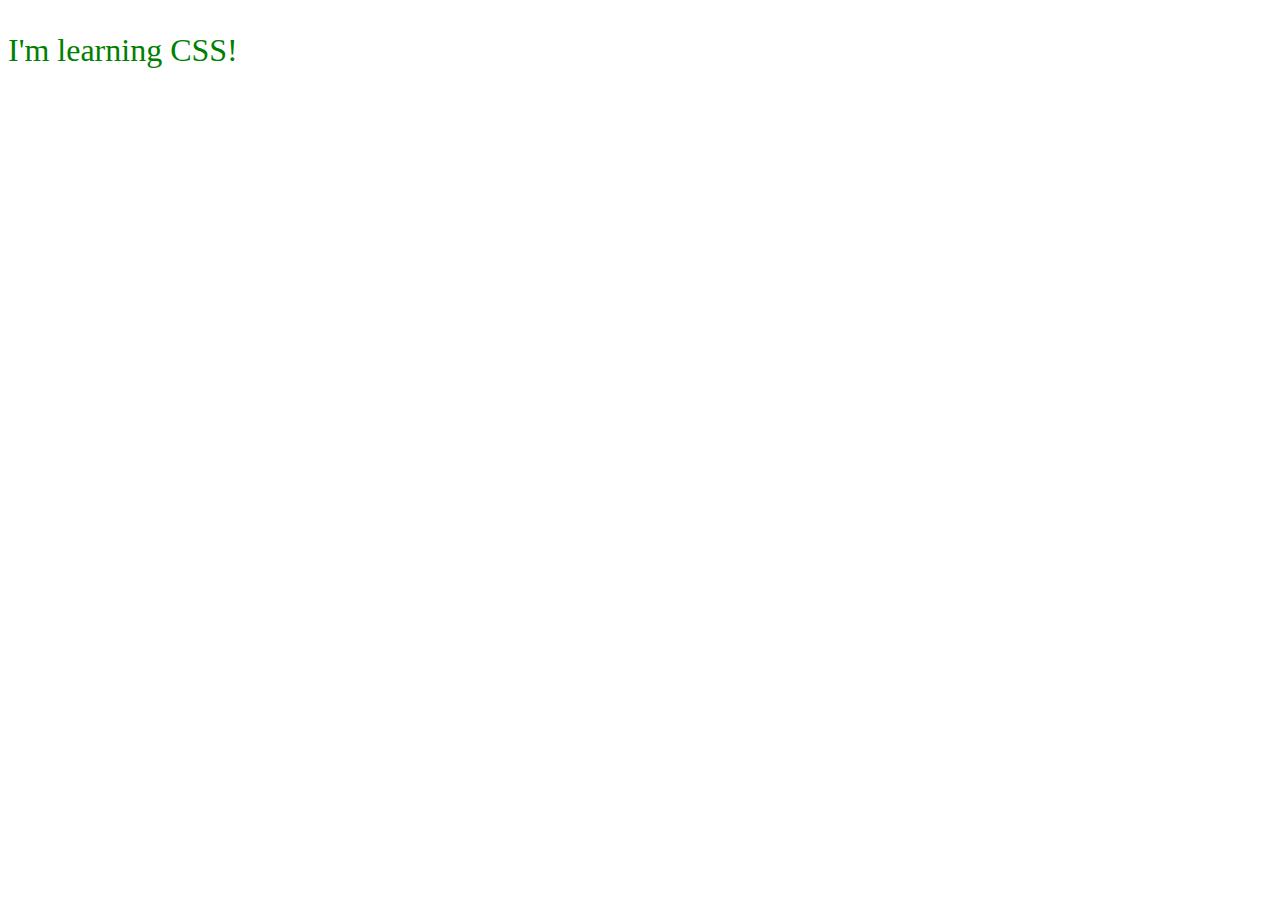
<file: 01_lesson/index.html>
<!DOCTYPE html>
<html lang="en">
<head>
    <meta charset="UTF-8">
    <meta http-equiv="X-UA-Compatible" content="IE=edge">
    <meta name="viewport" content="width=device-width, initial-scale=1.0">
    <title>lesson 01</title>
    <link rel="stylesheet" href="css/style.css">
    <style>
        p{
            color: green;
        }
    </style>
</head>
<body>
    <p>I'm learning CSS!</p>
</body>
</html>
</file>
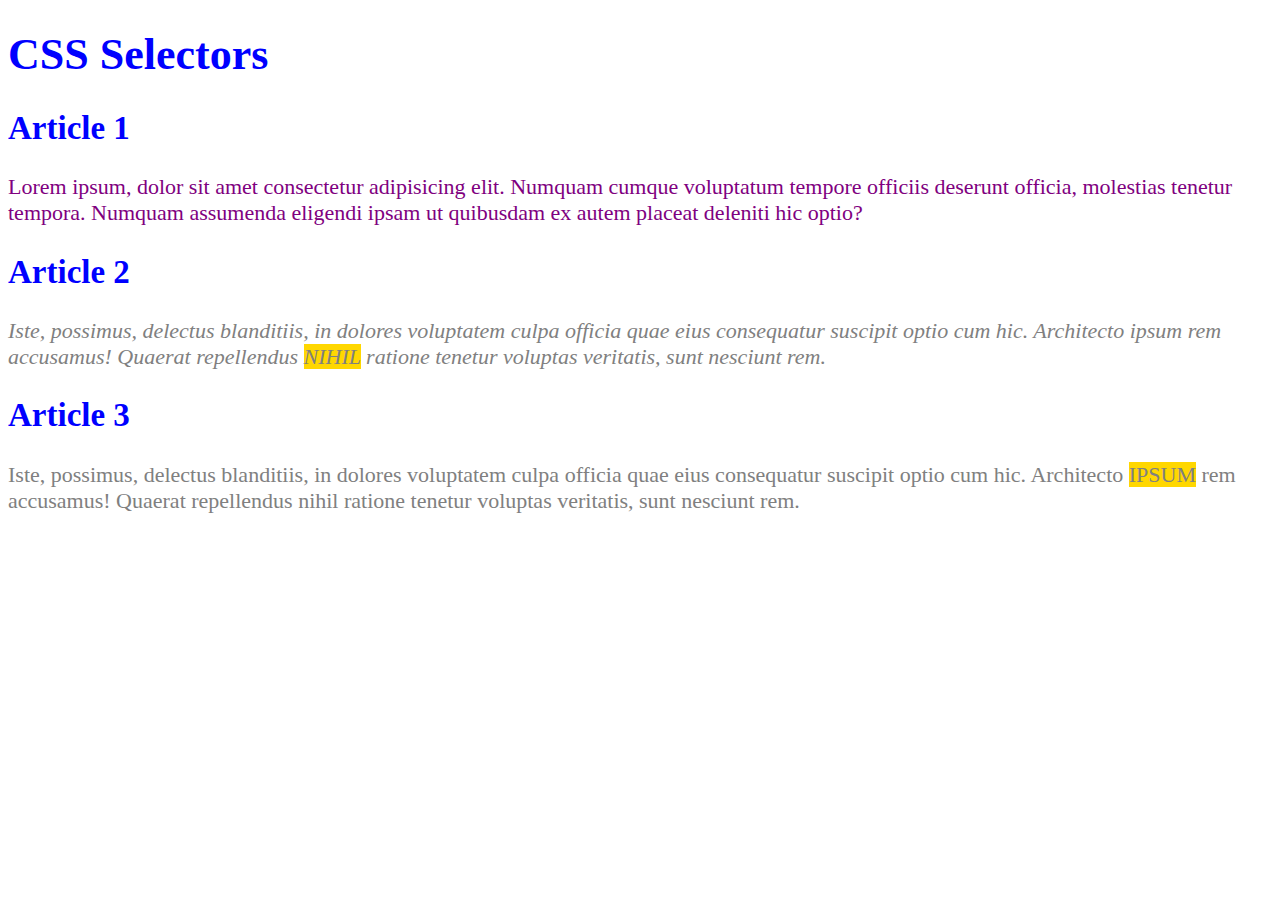
<file: 02_lesson/index.html>
<!DOCTYPE html>
<html lang="en">

<head>
    <meta charset="UTF-8">
    <meta http-equiv="X-UA-Compatible" content="IE=edge">
    <meta name="viewport" content="width=device-width, initial-scale=1.0">
    <title>CSS Selectors</title>
    <link rel="stylesheet" href="css/style.css">
</head>

<body>
    <header>
        <h1>CSS Selectors</h1>
    </header>
    <main>
        <article>
            <h2>Article 1</h2>
            <p>Lorem ipsum, dolor sit amet consectetur adipisicing elit. Numquam cumque voluptatum tempore officiis
                deserunt
                officia, molestias tenetur tempora. Numquam assumenda eligendi ipsam ut quibusdam ex autem placeat
                deleniti
                hic optio?</p>
        </article>
        <article>
            <h2>Article 2</h2>
            <p id="second" class="gray">Iste, possimus, delectus blanditiis, in dolores voluptatem culpa officia quae
                eius
                consequatur
                suscipit optio
                cum hic. Architecto ipsum rem accusamus! Quaerat repellendus <span class="highlight">nihil</span>
                ratione tenetur voluptas
                veritatis,
                sunt
                nesciunt rem.</p>
        </article>
        <article>
            <h2>Article 3</h2>
            <p class="gray">Iste, possimus, delectus blanditiis, in dolores voluptatem culpa officia quae eius
                consequatur
                suscipit optio
                cum hic. Architecto <span class="highlight">ipsum</span> rem accusamus! Quaerat repellendus nihil
                ratione tenetur voluptas
                veritatis,
                sunt
                nesciunt rem.</p>
        </article>
    </main>
</body>

</html>
</file>
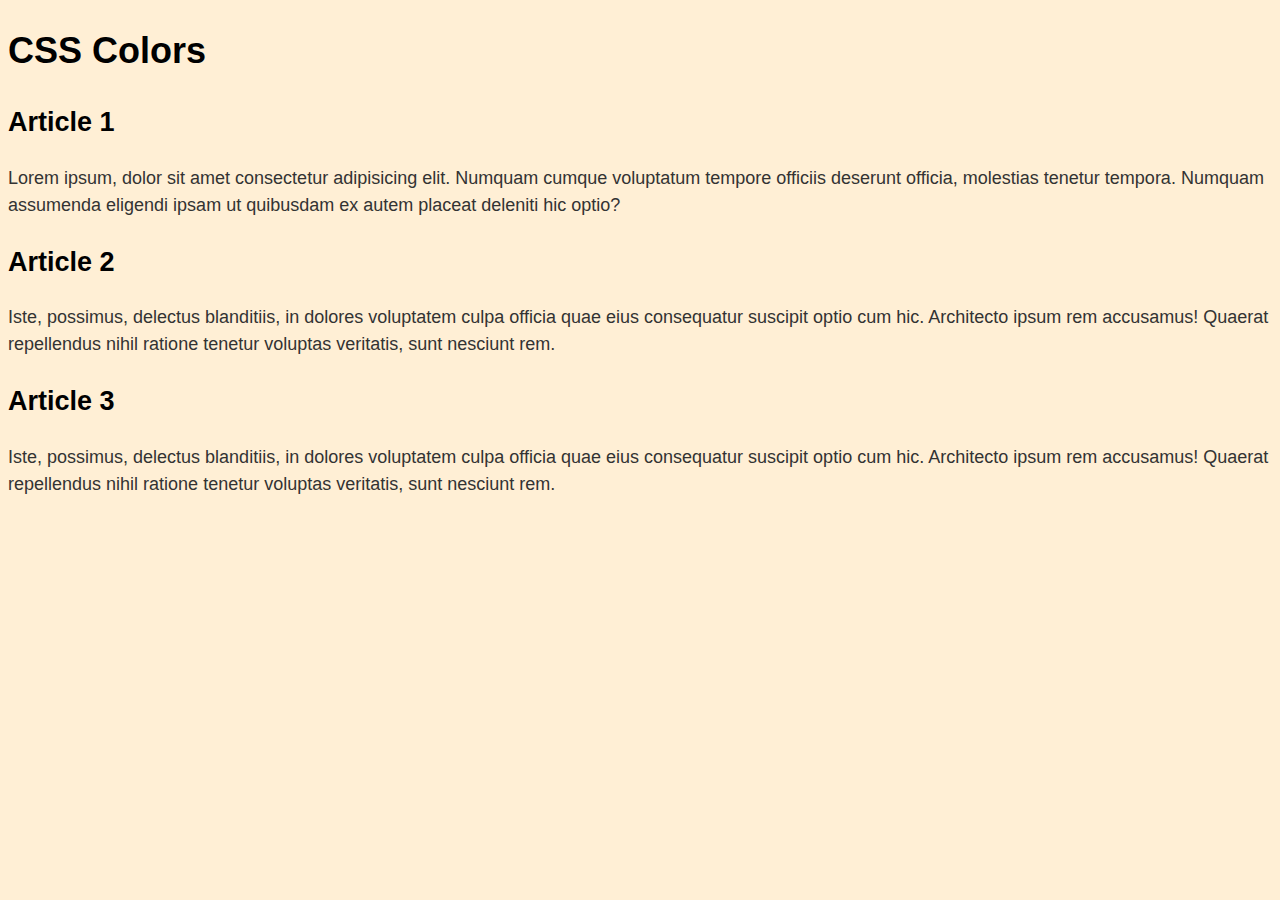
<file: 03_lesson/index.html>
<!DOCTYPE html>
<html lang="en">

<head>
    <meta charset="UTF-8">
    <meta http-equiv="X-UA-Compatible" content="IE=edge">
    <meta name="viewport" content="width=device-width, initial-scale=1.0">
    <title>CSS Colors</title>
    <link rel="stylesheet" href="css/style.css">
</head>

<body>
    <header>
        <h1>CSS Colors</h1>
    </header>
    <main>
        <article>
            <h2>Article 1</h2>
            <p class="one">Lorem ipsum, dolor sit amet consectetur adipisicing elit. Numquam cumque voluptatum tempore
                officiis
                deserunt
                officia, molestias tenetur tempora. Numquam assumenda eligendi ipsam ut quibusdam ex autem placeat
                deleniti
                hic optio?</p>
        </article>
        <article>
            <h2>Article 2</h2>
            <p class="two">Iste, possimus, delectus blanditiis, in dolores voluptatem culpa officia quae
                eius
                consequatur
                suscipit optio
                cum hic. Architecto ipsum rem accusamus! Quaerat repellendus <span>nihil</span> ratione tenetur voluptas
                veritatis,
                sunt
                nesciunt rem.</p>
        </article>
        <article>
            <h2>Article 3</h2>
            <p class="three">Iste, possimus, delectus blanditiis, in dolores voluptatem culpa officia quae eius
                consequatur
                suscipit optio
                cum hic. Architecto <span>ipsum</span> rem accusamus! Quaerat repellendus nihil ratione tenetur voluptas
                veritatis,
                sunt
                nesciunt rem.</p>
        </article>
    </main>
</body>

</html>
</file>
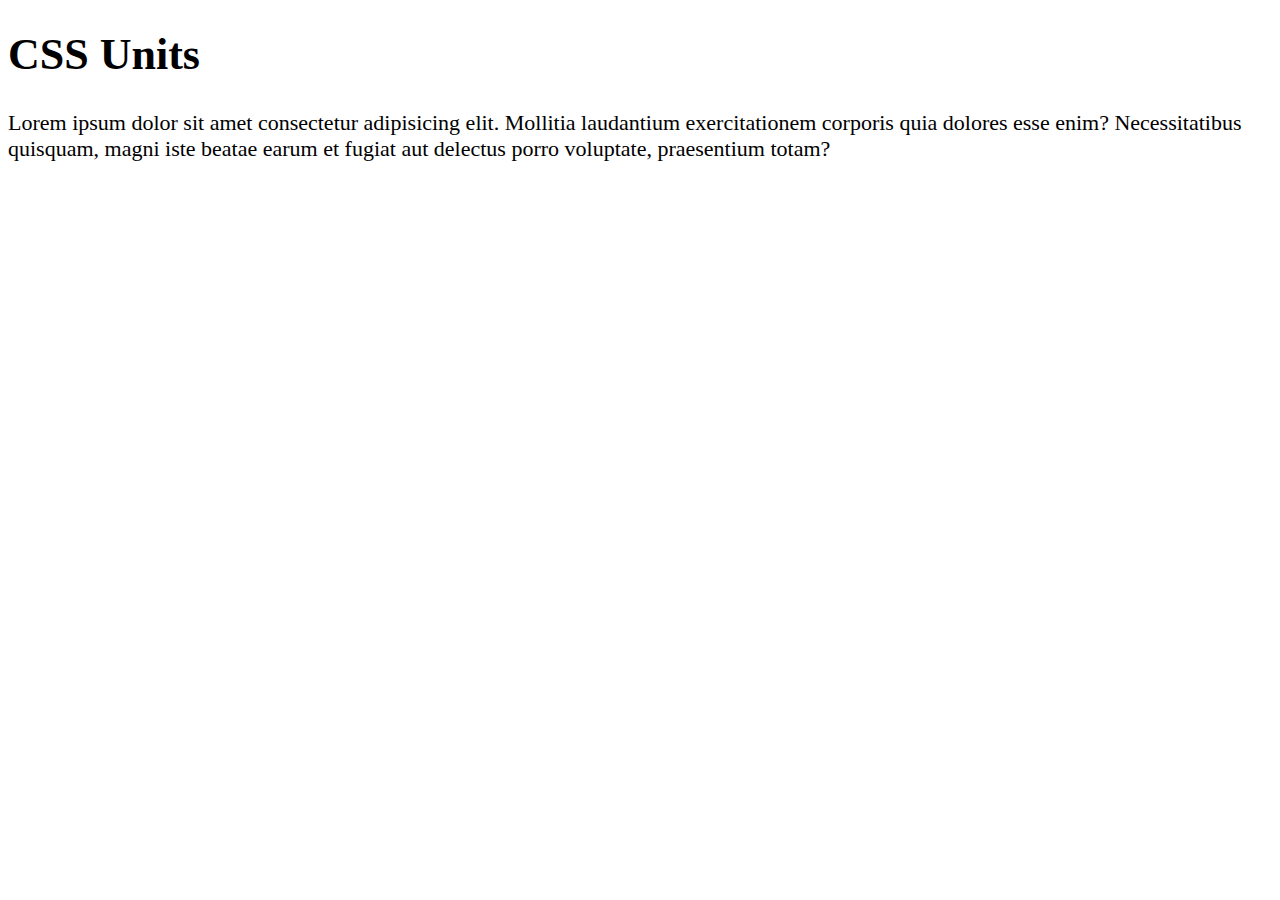
<file: 04_lesson/index.html>
<!DOCTYPE html>
<html lang="en">

<head>
    <meta charset="UTF-8">
    <meta http-equiv="X-UA-Compatible" content="IE=edge">
    <meta name="viewport" content="width=device-width, initial-scale=1.0">
    <title>Document</title>
    <link rel="stylesheet" href="css/style.css">
</head>

<body>
    <header>
        <h1>CSS Units</h1>
    </header>
    <main>
        <p>Lorem ipsum dolor sit amet consectetur adipisicing elit. Mollitia laudantium exercitationem corporis quia
            dolores esse enim? Necessitatibus quisquam, magni iste beatae earum et fugiat aut delectus porro voluptate,
            praesentium totam?</p>

    </main>
</body>

</html>
</file>
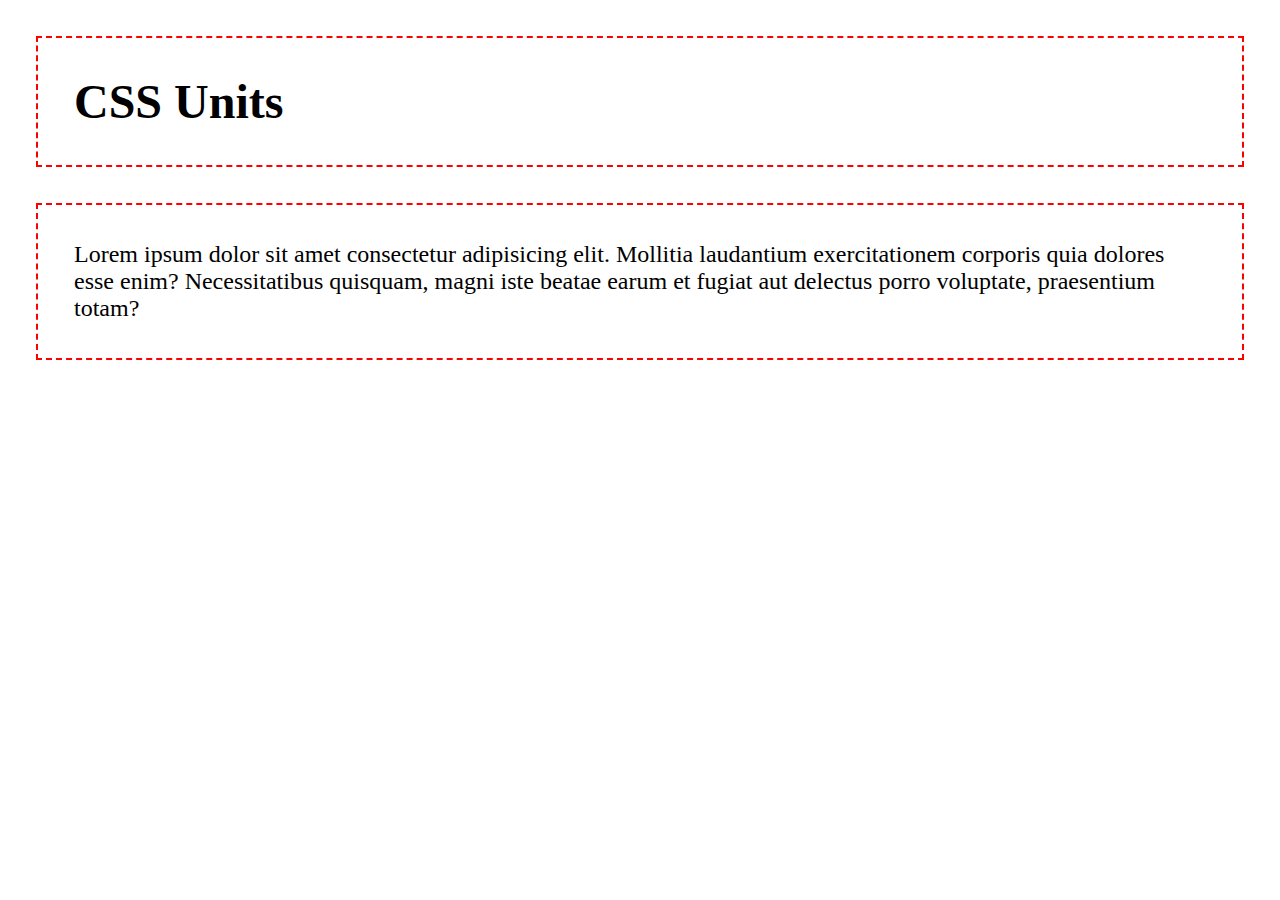
<file: 05_lesson/index.html>
<!DOCTYPE html>
<html lang="en">

<head>
    <meta charset="UTF-8">
    <meta http-equiv="X-UA-Compatible" content="IE=edge">
    <meta name="viewport" content="width=device-width, initial-scale=1.0">
    <title>Document</title>
    <link rel="stylesheet" href="css/style.css">
</head>

<body>
    <header class="container">
        <h1>CSS Units</h1>
    </header>
    <main class="container">
        <p>Lorem ipsum dolor sit amet consectetur adipisicing elit. Mollitia laudantium exercitationem corporis quia
            dolores esse enim? Necessitatibus quisquam, magni iste beatae earum et fugiat aut delectus porro voluptate,
            praesentium totam?</p>

    </main>
</body>

</html>
</file>
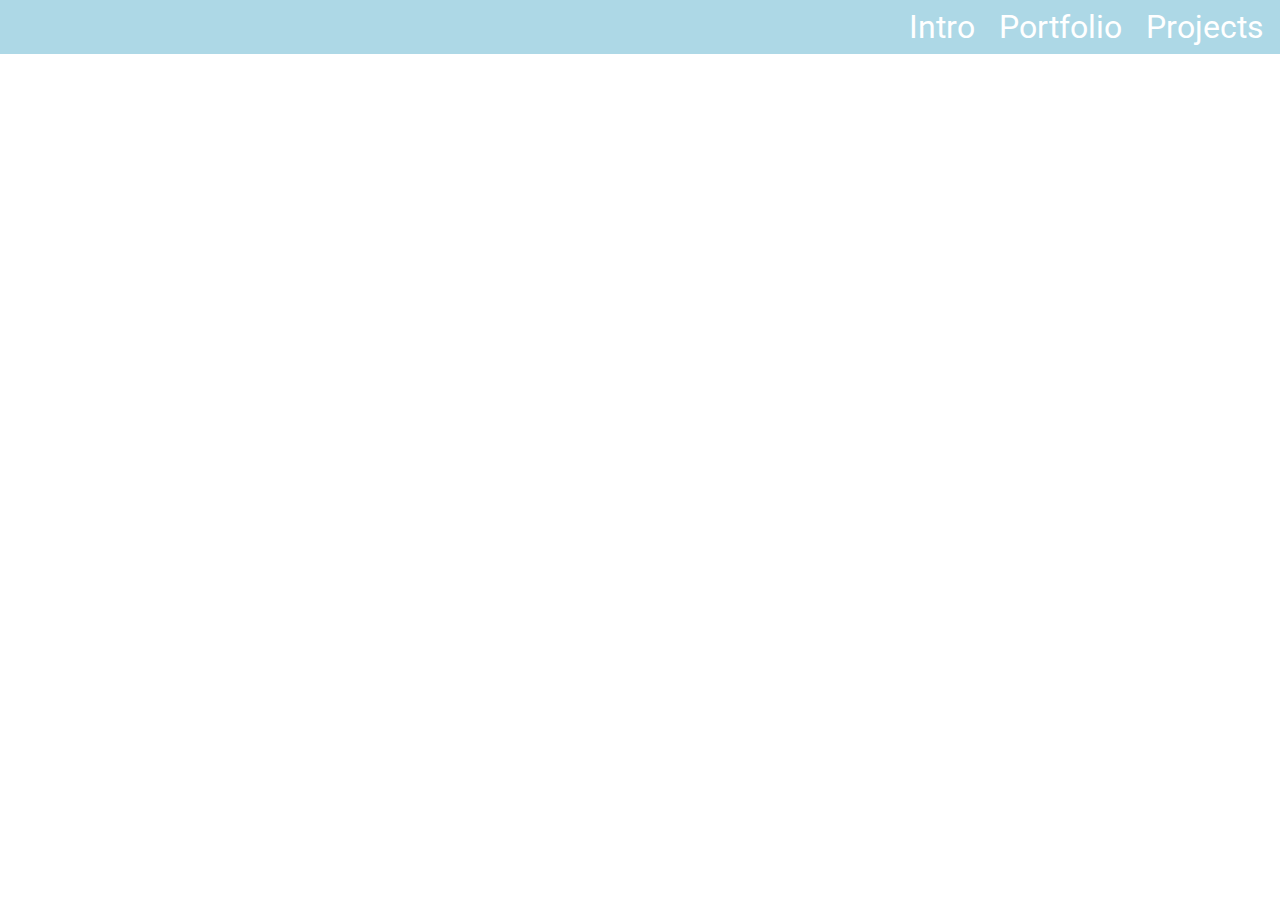
<file: 10_lesson/index.html>
<!DOCTYPE html>
<html lang="en">

<head>
    <meta charset="UTF-8">
    <meta http-equiv="X-UA-Compatible" content="IE=edge">
    <meta name="viewport" content="width=device-width, initial-scale=1.0">
    <title>CSS Display</title>
    <link rel="stylesheet" href="css/style.css">
</head>

<body>
    <main>
        <!-- <p>This is a paragraph.</p>
        <p>This is <span class="opposite">another</span> paragraph.</p> -->

        <nav>
            <ul>
                <li><a href="#">Intro</a></li>
                <li><a href="#">Portfolio</a></li>
                <li><a href="#">Projects</a></li>
            </ul>
        </nav>
        
    </main>
</body>

</html>
</file>
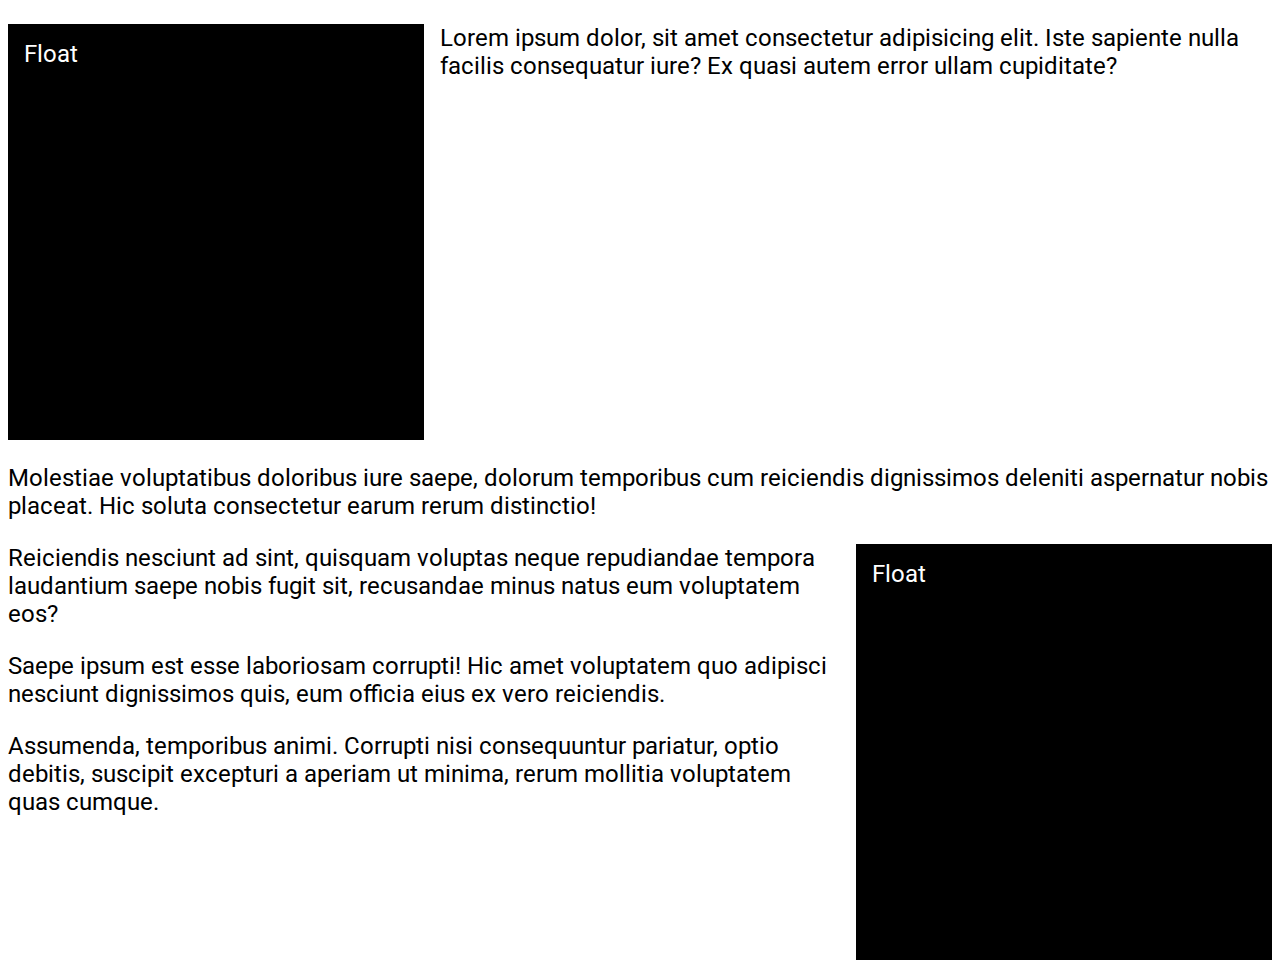
<file: 11_lesson/index.html>
<!DOCTYPE html>
<html lang="en">
  <head>
    <meta charset="UTF-8" />
    <meta http-equiv="X-UA-Compatible" content="IE=edge" />
    <meta name="viewport" content="width=device-width, initial-scale=1.0" />
    <title>CSS Floats</title>
    <link rel="stylesheet" href="css/style.css" />
  </head>

  <body>
    <div class="block left ">Float</div>
    <p>
      Lorem ipsum dolor, sit amet consectetur adipisicing elit. Iste sapiente
      nulla facilis consequatur iure? Ex quasi autem error ullam cupiditate?
    </p>
    <div class="clear"></div>
    <p>
      Molestiae voluptatibus doloribus iure saepe, dolorum temporibus cum
      reiciendis dignissimos deleniti aspernatur nobis placeat. Hic soluta
      consectetur earum rerum distinctio!
    </p>
    <div class="block right">Float</div>
    <p>
      Reiciendis nesciunt ad sint, quisquam voluptas neque repudiandae tempora
      laudantium saepe nobis fugit sit, recusandae minus natus eum voluptatem
      eos?
    </p>

    <p>
      Saepe ipsum est esse laboriosam corrupti! Hic amet voluptatem quo adipisci
      nesciunt dignissimos quis, eum officia eius ex vero reiciendis.
    </p>
    <p>
      Assumenda, temporibus animi. Corrupti nisi consequuntur pariatur, optio
      debitis, suscipit excepturi a aperiam ut minima, rerum mollitia voluptatem
      quas cumque.
    </p>
  </body>
</html>
</file>
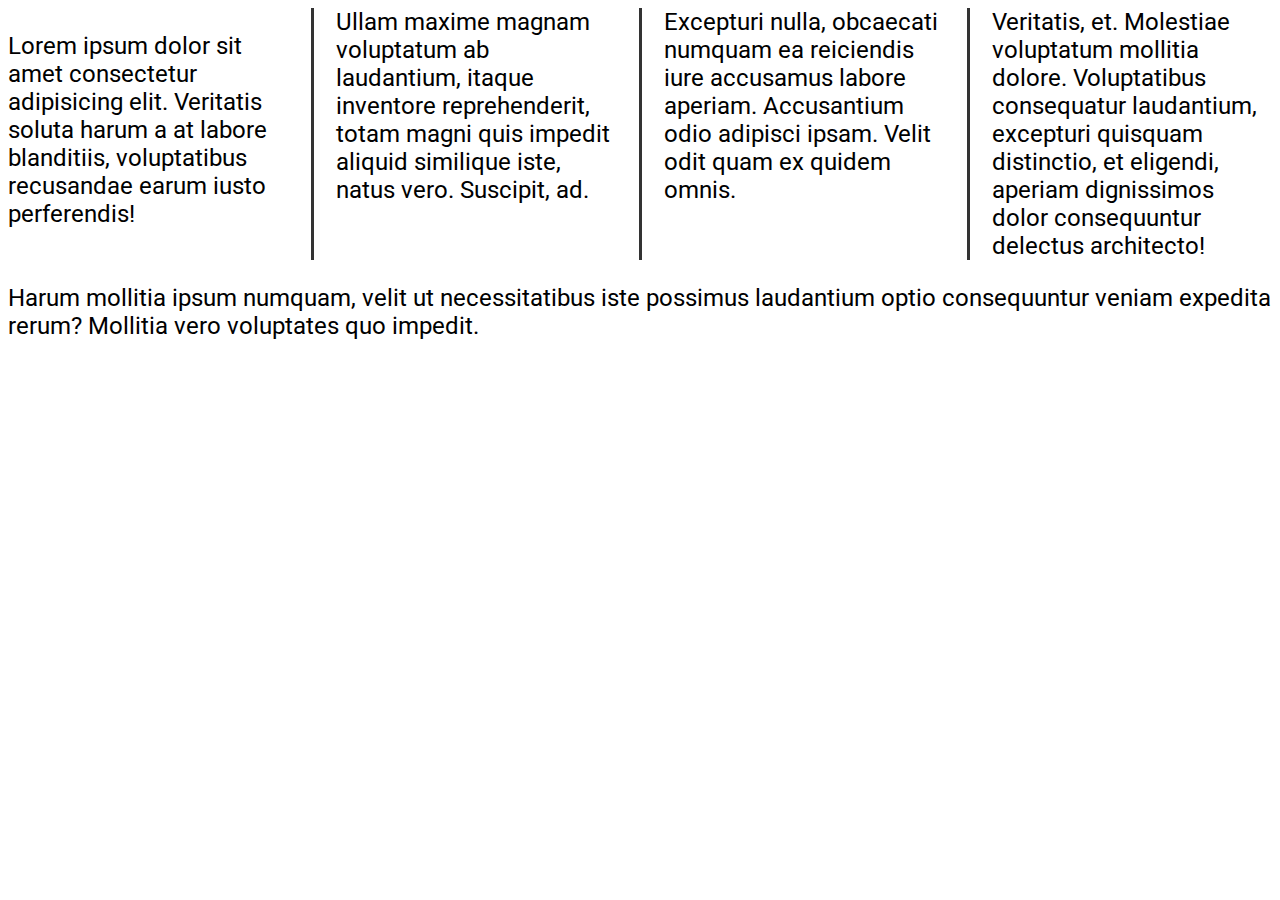
<file: 12_lesson/index.html>
<!DOCTYPE html>
<html lang="en">
  <head>
    <meta charset="UTF-8" />
    <meta http-equiv="X-UA-Compatible" content="IE=edge" />
    <meta name="viewport" content="width=device-width, initial-scale=1.0" />
    <title>CSS Columns</title>
    <link rel="stylesheet" href="css/style.css" />
  </head>

  <body>
    <section class="columns">
      <p>
        Lorem ipsum dolor sit amet consectetur adipisicing elit. Veritatis
        soluta harum a at labore blanditiis, voluptatibus recusandae earum iusto
        perferendis!
      </p>
      <p>
        Ullam maxime magnam voluptatum ab laudantium, itaque inventore
        reprehenderit, totam magni quis impedit aliquid similique iste, natus
        vero. Suscipit, ad.
      </p>
      <p>
        Excepturi nulla, obcaecati numquam ea reiciendis iure accusamus labore
        aperiam. Accusantium odio adipisci ipsam. Velit odit quam ex quidem
        omnis.
      </p>
      <p>
        Veritatis, et. Molestiae voluptatum mollitia dolore. Voluptatibus
        consequatur laudantium, excepturi quisquam distinctio, et eligendi,
        aperiam dignissimos dolor consequuntur delectus architecto!
      </p>
    </section>
    <p>
      Harum mollitia ipsum numquam, velit ut necessitatibus iste possimus
      laudantium optio consequuntur veniam expedita rerum? Mollitia vero
      voluptates quo impedit.
    </p>
  </body>
</html>
</file>
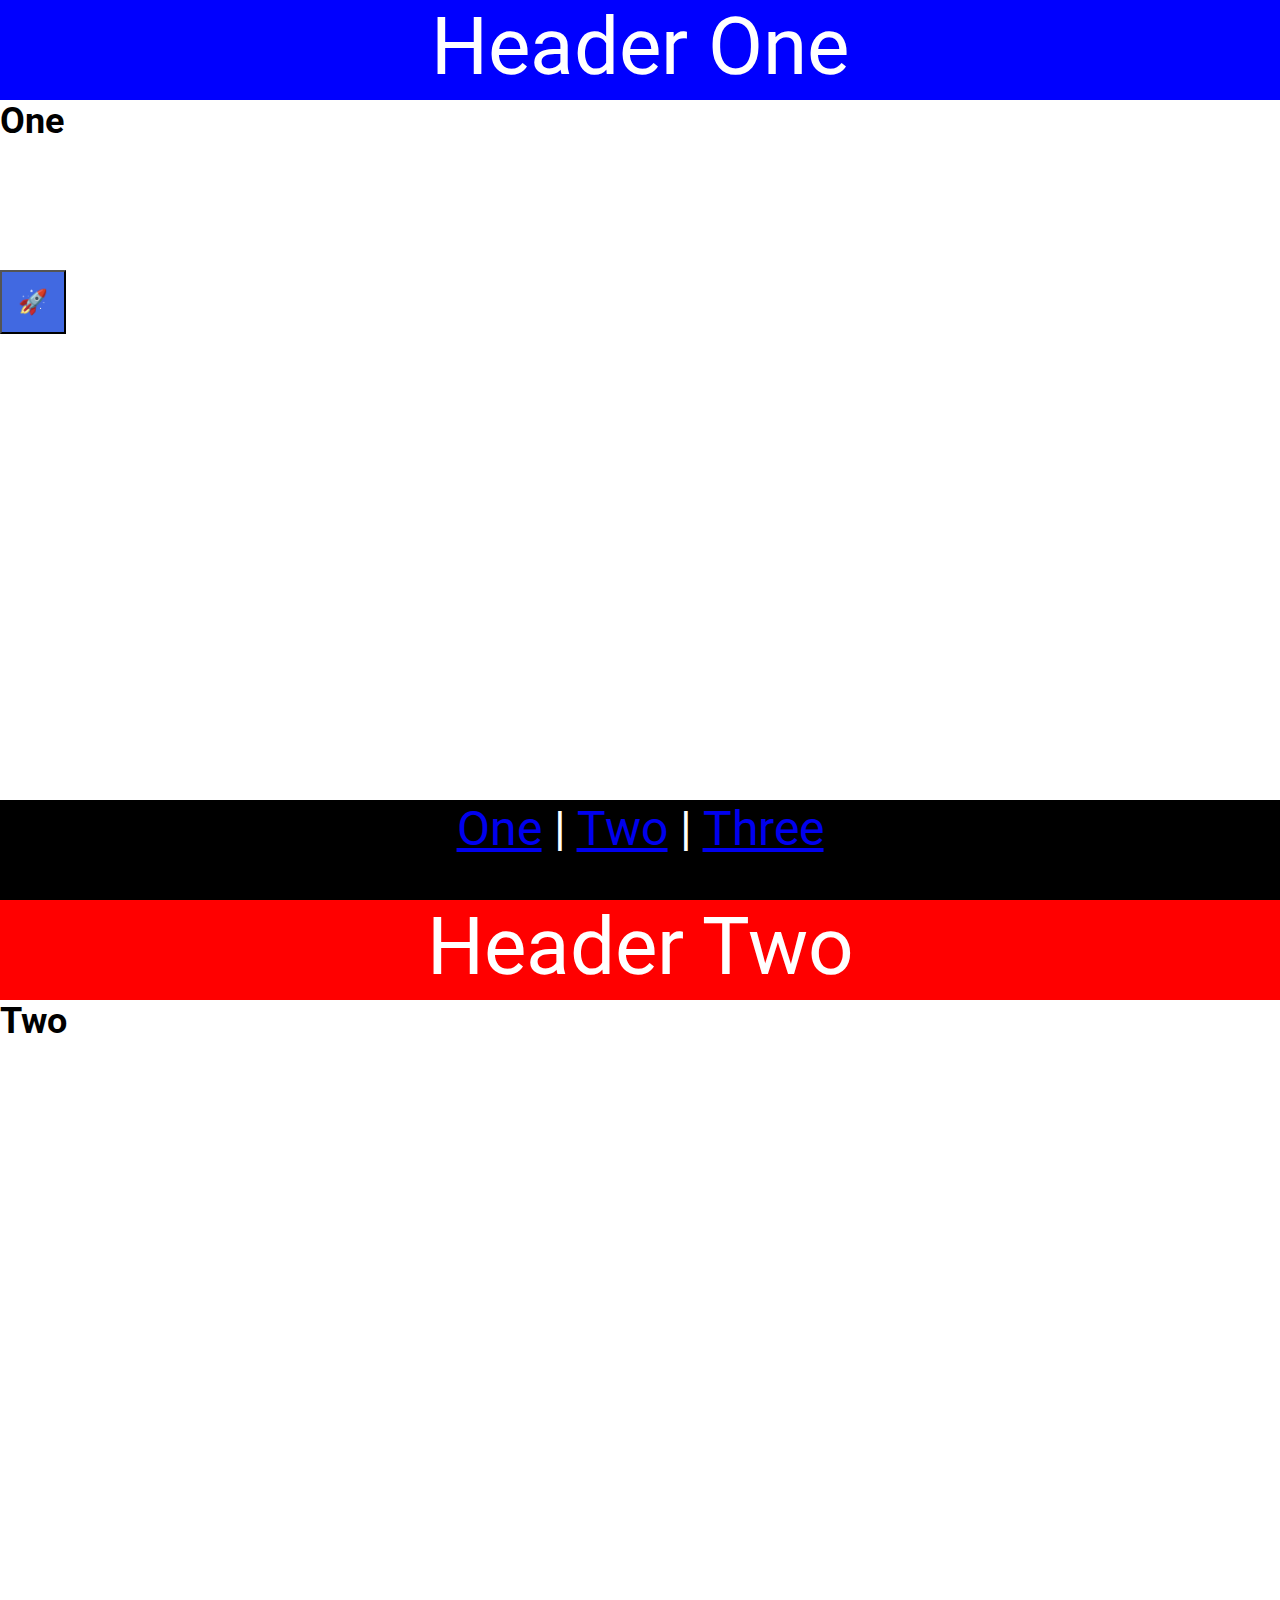
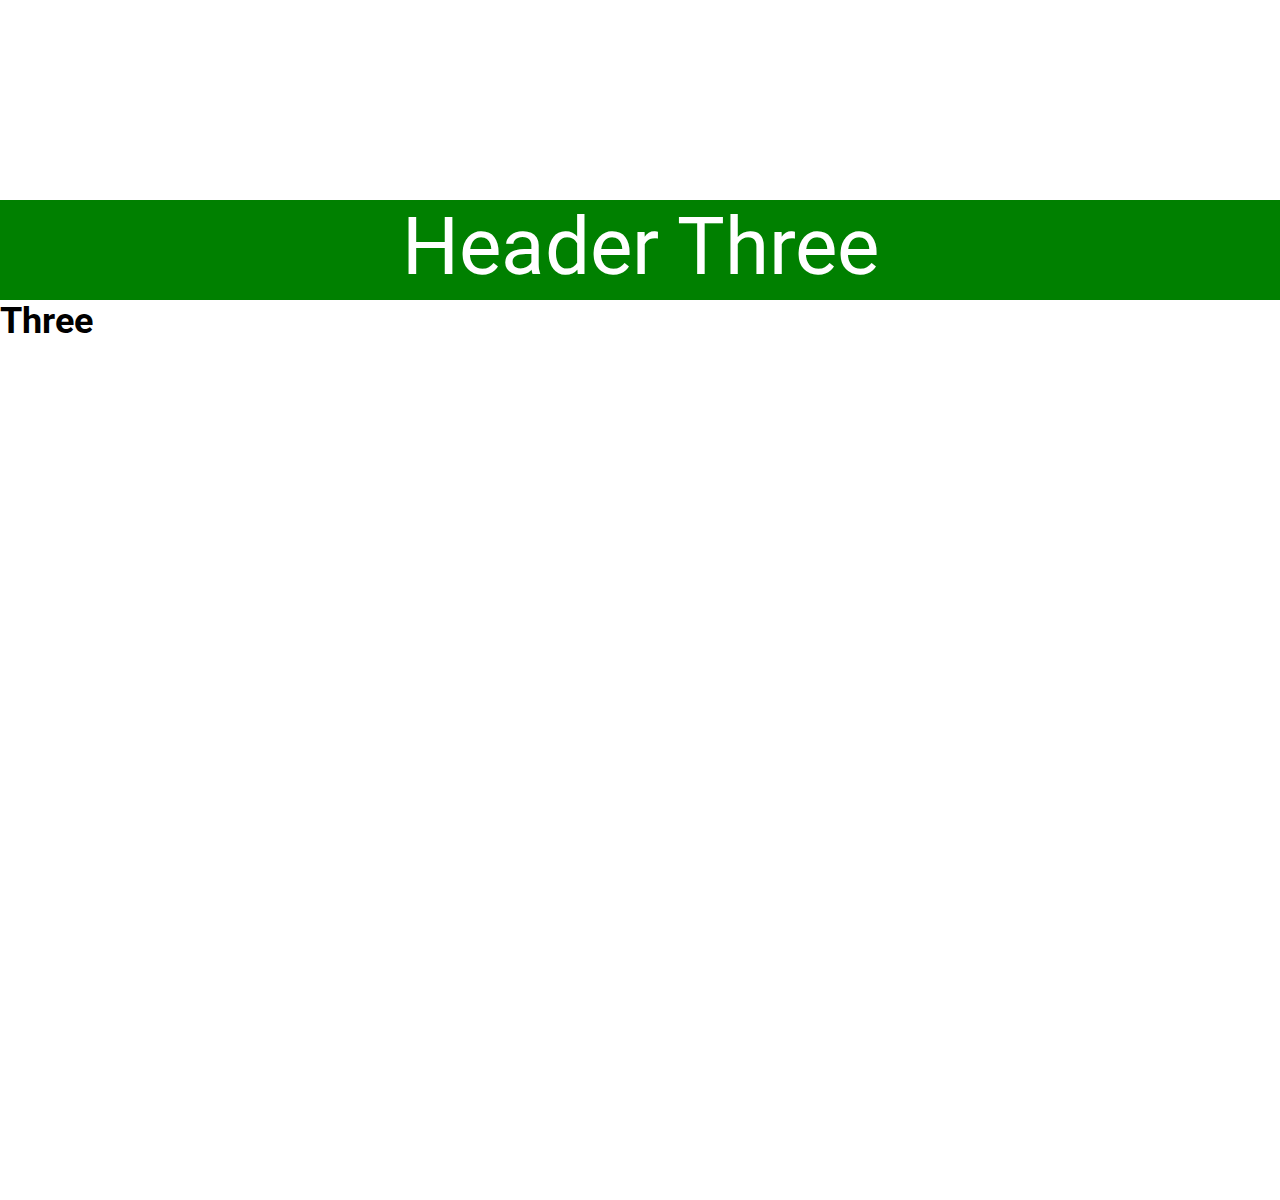
<file: 13_lesson/index.html>
<!DOCTYPE html>
<html lang="en">

<head>
    <meta charset="UTF-8">
    <meta http-equiv="X-UA-Compatible" content="IE=edge">
    <meta name="viewport" content="width=device-width, initial-scale=1.0">
    <title>CSS Position</title>
    <link rel="stylesheet" href="css/style.css">
</head>

<body>
    <!-- <div class="outer-container">
        <div class="inner-container">
            <div class="box absolute">
                <p>Absolute</p>
            </div>
            <div class="box relative">
                <p>Relative</p>
            </div>
            <div class="box fixed">
                <p>Fixed</p>
            </div>
            <div class="box sticky">
                <p>Sticky</p>
            </div>
        </div>
    </div> -->
    <button class="social">🚀</button>
    <section id="one">
        <header class="blue">Header One</header>
        <h2>One</h2>
    </section>
    <section id="two">
        <header class="red">Header Two</header>
        <h2>Two</h2>
    </section>
    <section id="three">
        <header class="green">Header Three</header>
        <h2>Three</h2>
    </section>
    <footer>
        <a href="#one">One</a> | 
        <a href="#two">Two</a> | 
        <a href="#three">Three</a>
    </footer>
</body>

</html>
</file>
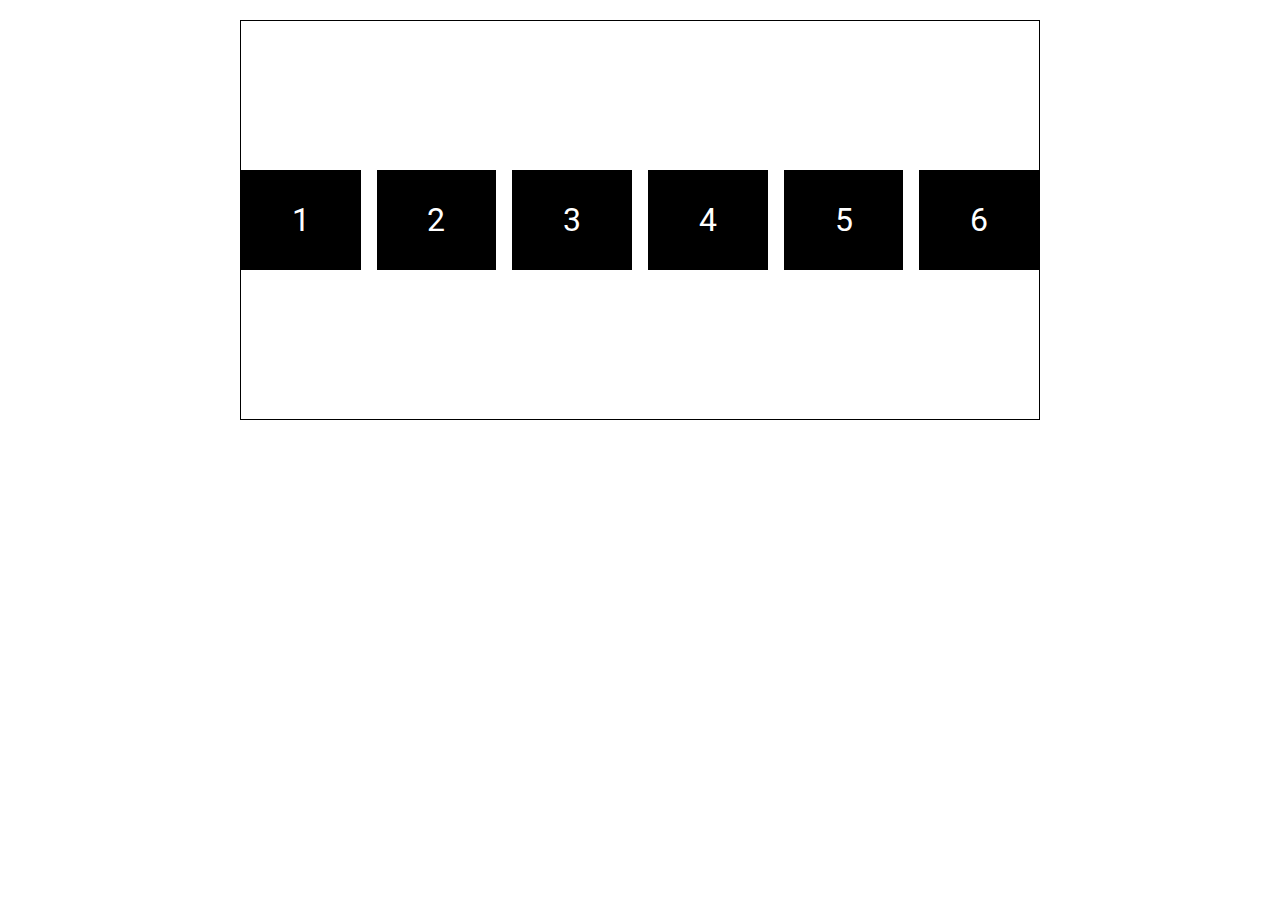
<file: 14_lesson/index.html>
<!DOCTYPE html>
<html lang="en">

<head>
    <meta charset="UTF-8">
    <meta http-equiv="X-UA-Compatible" content="IE=edge">
    <meta name="viewport" content="width=device-width, initial-scale=1.0">
    <title>CSS Flexbox</title>
    <link rel="stylesheet" href="css/style.css">
</head>

<body>
   <main class="container">
        <div class="box">1</div>
        <div class="box">2</div>
        <div class="box">3</div>
        <div class="box">4</div>
        <div class="box">5</div>
        <div class="box">6</div>
   </main>
</body>

</html>
</file>
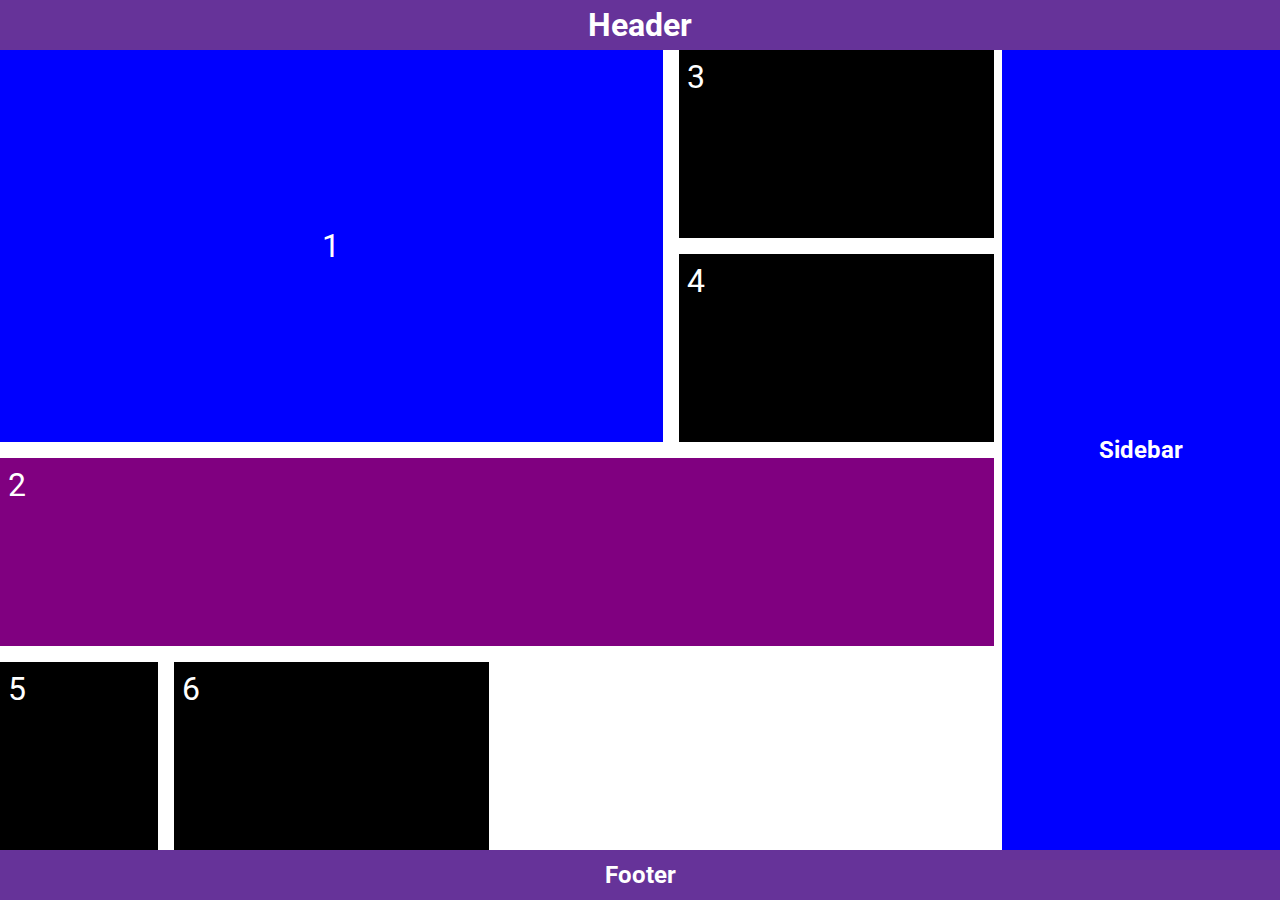
<file: 15_lesson/index.html>
<!DOCTYPE html>
<html lang="en">

<head>
    <meta charset="UTF-8">
    <meta http-equiv="X-UA-Compatible" content="IE=edge">
    <meta name="viewport" content="width=device-width, initial-scale=1.0">
    <title>CSS Grid</title>
    <link rel="stylesheet" href="css/style.css">
</head>

<body>
    <header class="header el"><h1>Header</h1></header>
    <main class="container">
        <div class="box">1</div>
        <div class="box">2</div>
        <div class="box">3</div>
        <div class="box">4</div>
        <div class="box">5</div>
        <div class="box">6</div>
    </main>
    <aside class="sidebar el"><h2>Sidebar</h2></aside>
    <footer class="footer el"><h2>Footer</h2></footer>
</body>

</html>
</file>
<file: 01_lesson/css/style.css>
p {
    color: purple;
    font-size: 32px;
}
</file>
<file: 02_lesson/css/style.css>
/* universal selector */
* {
    
}

/* element selector */
body {
  font-size: 22px;
}

/* more than o declaration with comma */
h1,
h2 {
  color: blue;
}

p {
  color: purple;
}

/* makes more sense use class selector */
p span {
  text-transform: uppercase;
  background-color: gold;
}

/* -------------------------- */

/* class selector */
.gray {
  color: gray;
}

/* -------------------------- */

#second {
  font-style: italic;
}
</file>
<file: 03_lesson/css/style.css>
body {
  font-size: 18px;
  font-family: Arial, Helvetica, sans-serif;
  line-height: 1.5;
  background: papayawhip;
  color: rgb(0, 0, 0);
}

p {
  color: #333
}
</file>
<file: 04_lesson/css/style.css>
html {
    font-size: 22px;
}
</file>
<file: 05_lesson/css/style.css>
* {
  margin: 0;
  padding: 0;
  box-sizing: border-box;
}

.container {
  border: 2px dashed red;
  font-size: 1.5rem;
  margin: 1.5em;
  padding: 1.5em;
}
</file>
<file: 10_lesson/css/style.css>
@import url("https://fonts.googleapis.com/css2?family=Roboto&display=swap");

* {
  margin: 0;
  padding: 0;
  box-sizing: border-box;
}

body {
  font-size: 2rem;
  font-family: "Roboto", sans-serif;
}

ul {
  font-size: 2rem;
  font-family: Roboto;
  list-style-type: none;
  padding: 0.5rem;
  text-align: right;
  background-color: lightblue;
  margin: 0;
}

li {
  display: inline-block;
  margin-inline: 0.5rem;
}

li a {
  color: #fff;
  text-decoration: none;
}

li a:hover,
li a:focus {
  text-decoration: underline;
}
</file>
<file: 11_lesson/css/style.css>
@import url("https://fonts.googleapis.com/css2?family=Roboto&display=swap");

body {
  font-size: 1.5rem;
  font-family: "Roboto", sans-serif;
}

.block {
  width: 30vw;
  height: 30vw;
  background-color: #000;
  color: #fff;
  padding: 1rem;
}

.left {
  float: left;
  margin-right: 1rem;
}

.right {
  float: right;
  margin-left: 1rem;
}

.clear {
  clear: both;
}
</file>
<file: 12_lesson/css/style.css>
@import url("https://fonts.googleapis.com/css2?family=Roboto&display=swap");

body {
  font-size: 1.5rem;
  font-family: "Roboto", sans-serif;
}

.columns {
  columns: 4 250px;
  column-rule: 3px solid #333;
  column-gap: 3rem;
</file>
<file: 13_lesson/css/style.css>
@import url("https://fonts.googleapis.com/css2?family=Roboto&family=Lobster&display=swap");

* {
  margin: 0;
  padding: 0;
  box-sizing: border-box;
}

body {
  font-family: "Roboto", sans-serif;
  font-size: 1.5rem;
  min-height: 200vh;
}

.outer-container {
  border: 3px dashed #000;
  width: 75vw;
  height: 85vh;
  margin: 40px auto;
  position: relative;
}

.inner-container {
  border: 2px solid #00f;
  width: 40vw;
  height: 50vh;
  margin: 200px auto;
}

.box {
  width: 150px;
  height: 150px;
  color: #fff;
  padding: 1rem;
}

.absolute {
  background-color: #00f;
  position: absolute;
  top: 0;
  left: 0;
}

.relative {
  background-color: #f00;
  position: relative;
  top: 100px;
  left: 100px;
}

.fixed {
  background-color: green;
  position: fixed;
  top: 100px;
}

.sticky {
  background-color: #000;
  position: sticky;
  top: 0;
}

/* -------------------------- */

html {
  scroll-behavior: smooth;
}

section {
  height: 100vh;
}

.blue {
  background-color: #00f;
}
.red {
  background-color: #f00;
}
.green {
  background-color: green;
}

header,
footer {
  color: #fff;
  text-align: center;
  height: 100px;
}

header {
  position: sticky;
  top: 0;
  font-size: 5rem;
}

footer {
  background-color: #000;
  position: sticky;
  bottom: 0;
  font-size: 3rem;
}

a:visited {
  color: #fff;
}

.social {
  background-color: royalblue;
  color: #fff;
  font-size: inherit;
  padding: 1rem;
  position: fixed;
  top: 30%;
  left: 0;
  z-index: 1;
}
</file>
<file: 14_lesson/css/style.css>
@import url("https://fonts.googleapis.com/css2?family=Roboto&display=swap");

* {
  margin: 0;
  padding: 0;
  box-sizing: border-box;
}

body {
  font-family: "Roboto", sans-serif;
  min-height: 100vh;
  padding: 20px;
}

.container {
  max-width: 800px;
  min-height: 400px;
  margin-inline: auto;
  border: 1px solid #000;
  display: flex;
  justify-content: center;
  gap: 1rem;
  align-items: center;
  flex-flow: row nowrap;
  align-content: space-evenly;
}

.box {
  /* min-width: 100px; */
  height: 100px;
  background-color: #000;
  color: #fff;
  font-size: 2rem;
  padding: 0.5rem;

  display: flex;
  justify-content: center;
  align-items: center;

  /* grow, shrink, basis */
  flex: 1 1 150px;
}

.box:nth-child(2) {
  flex-shrink: 2 2 150px;

}
</file>
<file: 15_lesson/css/style.css>
@import url("https://fonts.googleapis.com/css2?family=Roboto&display=swap");

* {
  margin: 0;
  padding: 0;
  box-sizing: border-box;
}

body {
  font-family: "Roboto", sans-serif;
  min-height: 100vh;

  display: grid;
  grid-template-columns: repeat(9, 1fr);
  grid-auto-rows: 50px auto 50px;
  grid-template-areas: 
    "hd hd hd hd hd hd hd hd hd" 
    "mn mn mn mn mn mn mn sb sb"
    "ft ft ft ft ft ft ft ft ft";
    column-gap: 0.5rem;
}

.el {
  background-color: rebeccapurple;
  color: #fff;
  display: grid;
  place-content: center;
}

.header {
  grid-area: hd;
}

.sidebar {
  grid-area: sb;
  background-color: #00f;
}

.footer {
  grid-area: ft;
}

.container {
  grid-area: mn;
  min-height: 400px;
  display: grid;
  grid-template-columns: repeat(2, 1fr 2fr);
  grid-auto-rows: minmax(150px, auto);
  gap: 1rem;
}

.box {
  background-color: #000;
  color: #fff;
  font-size: 2rem;
  padding: 0.5rem;
}

.box:first-child {
  background-color: #00f;
  grid-column: 1 / 4;
  grid-row: 1 / 3;

  display: grid;
  place-content: center;
}

.box:nth-child(2) {
  background-color: purple;
  grid-column: 1 / 5;
  grid-row: 3 / 4;
}
</file>
